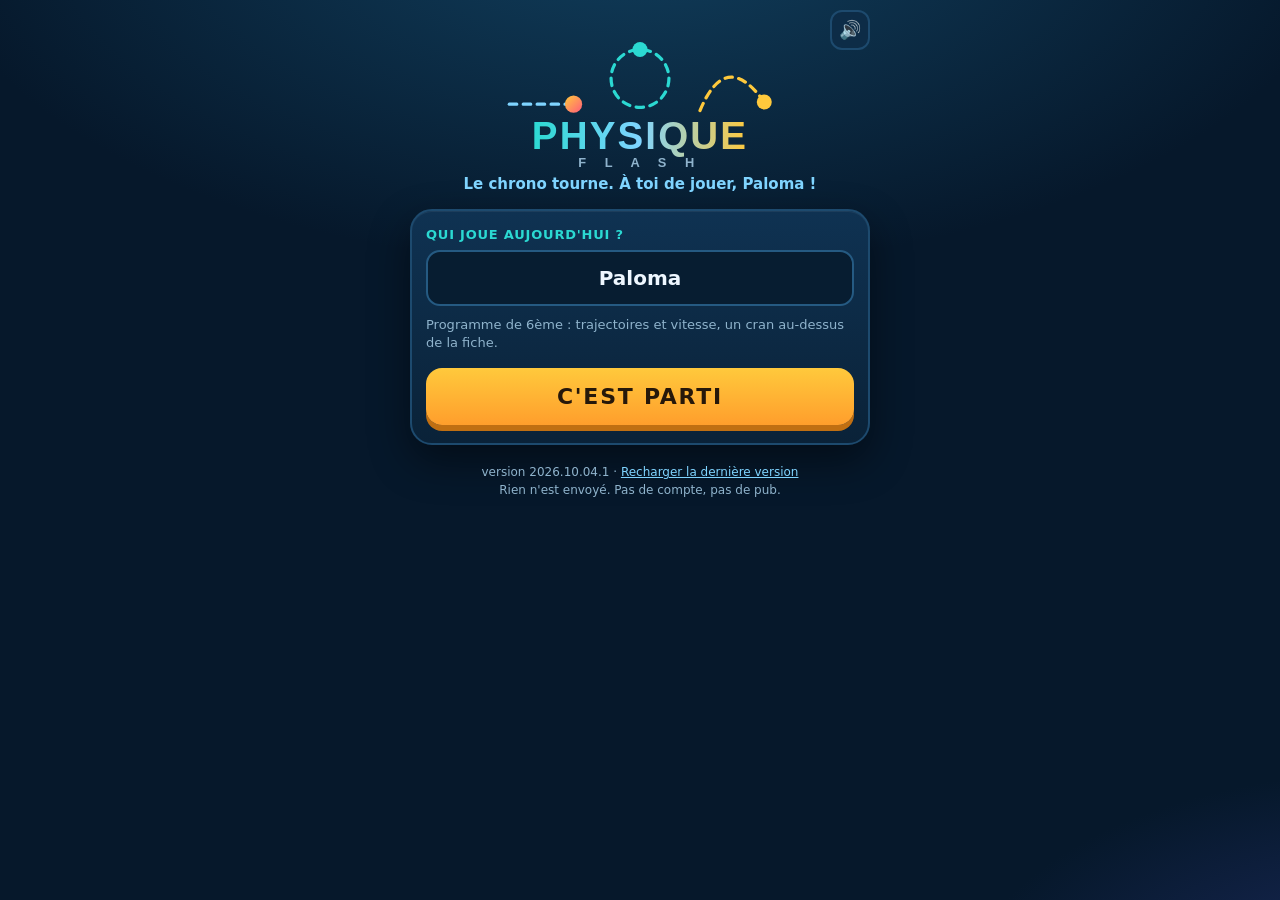
<file: index.html>
<!DOCTYPE html>
<html lang="fr">
<head>
<meta charset="UTF-8">
<meta name="viewport" content="width=device-width, initial-scale=1.0, maximum-scale=1.0, user-scalable=no">
<title>Physique Flash</title>
<meta name="description" content="Arcade de physique 6ème dans le navigateur. Trajectoires et vitesse. Rien n'est envoyé.">
<meta name="apple-mobile-web-app-capable" content="yes">
<meta name="mobile-web-app-capable" content="yes">
<meta name="apple-mobile-web-app-status-bar-style" content="black-translucent">
<meta name="apple-mobile-web-app-title" content="Physique Flash">
<meta name="theme-color" content="#06182B">
<meta name="color-scheme" content="dark">
<meta name="format-detection" content="telephone=no">
<meta name="referrer" content="no-referrer">
<meta http-equiv="Content-Security-Policy" content="default-src 'self'; script-src 'self'; style-src 'self'; font-src 'self'; worker-src 'self'; connect-src 'self'; img-src 'self'; media-src 'self'; manifest-src 'self'; base-uri 'none'; form-action 'none'; object-src 'none'">
<link rel="icon" href="assets/favicon.svg" type="image/svg+xml">
<link rel="apple-touch-icon" href="assets/favicon.svg">
<link rel="manifest" href="manifest.webmanifest">
<meta property="og:title" content="Physique Flash">
<meta property="og:description" content="Trajectoires et vitesse. 60 secondes.">
<meta property="og:type" content="website">
<link rel="stylesheet" href="css/app.css">
</head>
<body>
<a class="skip" href="#who">Aller au jeu</a>
<noscript><p class="noscript-msg">Cette page a besoin de JavaScript pour poser les questions.</p></noscript>
<canvas id="fx" aria-hidden="true"></canvas>

<div class="cabinet">
  <div class="update hide" id="updateBanner" role="status">
    <span>Une nouvelle version est sur le serveur.</span>
    <button type="button" class="ghost" id="reloadBtn">Recharger la dernière version</button>
  </div>

  <div class="marquee">
    <button type="button" class="mute" id="mute" aria-label="Couper le son">🔊</button>

    <svg class="logo" viewBox="0 0 280 150" role="img" aria-label="Physique Flash">
      <defs>
        <linearGradient id="gWord" x1="0" y1="0" x2="1" y2="0">
          <stop offset="0%" stop-color="#2BD9D2"/>
          <stop offset="50%" stop-color="#7FD4FF"/>
          <stop offset="100%" stop-color="#FFC93C"/>
        </linearGradient>
        <linearGradient id="gBall" x1="0" y1="0" x2="1" y2="1">
          <stop offset="0%" stop-color="#FFC93C"/>
          <stop offset="100%" stop-color="#FF5C7A"/>
        </linearGradient>
      </defs>

      <!-- les trois trajectoires du cours -->
      <g fill="none" stroke-width="3" stroke-linecap="round">
        <path d="M18 86 H78" stroke="#7FD4FF" stroke-dasharray="7 6"/>
        <circle cx="140" cy="62" r="27" stroke="#2BD9D2" stroke-dasharray="7 6"/>
        <path d="M196 92 q24 -58 60 -8" stroke="#FFC93C" stroke-dasharray="7 6"/>
      </g>
      <circle class="ball" cx="78" cy="86" r="8" fill="url(#gBall)"/>
      <circle cx="140" cy="35" r="7" fill="#2BD9D2"/>
      <circle cx="256" cy="84" r="7" fill="#FFC93C"/>

      <!-- Impact n'existe pas partout : le repli garde un mot épais. -->
      <text x="140" y="128" text-anchor="middle" font-family="Impact, Haettenschweiler, 'Arial Black', sans-serif"
            font-weight="800" font-size="36" fill="url(#gWord)" letter-spacing="2">PHYSIQUE</text>
      <text x="140" y="145" text-anchor="middle" font-family="Trebuchet MS, sans-serif" font-weight="700"
            font-size="12" fill="#8FB3CC" letter-spacing="7">F L A S H</text>
    </svg>

    <p id="tagline">Le chrono tourne. À toi de jouer, Paloma !</p>
  </div>

  <section class="panel" id="who">
    <p class="eyebrow">Qui joue aujourd'hui ?</p>
    <input class="field" id="pname" type="text" maxlength="14" autocomplete="off"
           spellcheck="false" placeholder="Ton prénom" value="Paloma">
    <p class="hint">Programme de 6ème : trajectoires et vitesse, un cran au-dessus de la fiche.</p>
    <button type="button" class="play-btn" id="toSetup">C'EST PARTI</button>
  </section>

  <section class="panel hide" id="setup">
    <p class="eyebrow">1 — Choisis ton entraînement</p>
    <div class="chips" id="modes">
      <button type="button" class="chip" data-mode="traj" aria-pressed="true">
        <span>Trajectoires</span><small>rectiligne, circulaire, quelconque</small>
      </button>
      <button type="button" class="chip" data-mode="vitesse" aria-pressed="false">
        <span>Vitesse</span><small>V = d / t, en m/s et en km/h</small>
      </button>
      <button type="button" class="chip" data-mode="conv" aria-pressed="false">
        <span>Conversions</span><small>km → m, h → s, min → s, km/h → m/s</small>
      </button>
      <button type="button" class="chip" data-mode="mix" aria-pressed="false">
        <span>Mélange</span><small>les trois, sans prévenir</small>
      </button>
    </div>

    <p class="eyebrow spaced">2 — Niveau</p>
    <div class="chips" id="diffs">
      <button type="button" class="chip" data-diff="facile" aria-pressed="false">
        <span>🙂 Tranquille</span><small>nombres faciles, 2 s de pénalité</small>
      </button>
      <button type="button" class="chip" data-diff="moyen" aria-pressed="true">
        <span>😃 6ème</span><small>le niveau de la fiche, 3 s de pénalité</small>
      </button>
      <button type="button" class="chip wide" data-diff="expert" aria-pressed="false">
        <span>🤩 Expert</span><small>décimaux, minutes à convertir, 4 s de pénalité, points doublés</small>
      </button>
    </div>

    <p class="eyebrow spaced">3 — Durée de la manche</p>
    <div class="row-3" id="durs">
      <button type="button" class="chip" data-dur="45" aria-pressed="false">45 s</button>
      <button type="button" class="chip" data-dur="60" aria-pressed="true">60 s</button>
      <button type="button" class="chip" data-dur="120" aria-pressed="false">2 min</button>
    </div>

    <button type="button" class="play-btn" id="start">JOUER</button>
    <button type="button" class="ghost" id="changePlayer">Changer de joueur</button>
  </section>

  <section class="panel hide" id="play">
    <div class="hud">
      <div class="hud-box"><div class="hud-label">Temps</div><div class="hud-val time" id="time">60</div></div>
      <div class="hud-box"><div class="hud-label">Score</div><div class="hud-val" id="score">0</div></div>
    </div>
    <div class="chrono"><progress id="bar" max="1000" value="1000"></progress></div>
    <div class="bumpers">
      <span class="lvl" id="lvl">Palier 1</span>
      <span class="bump" id="b0"></span><span class="bump" id="b1"></span><span class="bump" id="b2"></span>
      <span class="multi" id="multi">×2</span>
    </div>
    <div class="question" id="qcard" aria-live="polite">
      <div class="q-tag" id="qtag">Mouvement</div>
      <div class="q-text" id="qtext">La bille roule le long de la règle : quel mouvement ?</div>
    </div>
    <div class="answer empty" id="ans">Tape ta réponse</div>
    <div class="choices hide" id="choices" role="group" aria-label="Touche la bonne réponse"></div>
    <div class="pad" id="pad">
      <button type="button" class="key" data-k="1">1</button><button type="button" class="key" data-k="2">2</button><button type="button" class="key" data-k="3">3</button>
      <button type="button" class="key fn" data-k="del" aria-label="Effacer">⌫</button>
      <button type="button" class="key" data-k="4">4</button><button type="button" class="key" data-k="5">5</button><button type="button" class="key" data-k="6">6</button>
      <button type="button" class="key fn" data-k="," aria-label="Virgule">,</button>
      <button type="button" class="key" data-k="7">7</button><button type="button" class="key" data-k="8">8</button><button type="button" class="key" data-k="9">9</button>
      <button type="button" class="key go" data-k="ok">OK</button>
      <button type="button" class="key zero" data-k="0">0</button>
    </div>
    <button type="button" class="linkish quit" id="quit">Arrêter la manche</button>
  </section>

  <section class="panel hide" id="over">
    <div class="celeb hide" id="celeb">
      <span class="icon" id="celebIcon">🎆</span>
      <b id="celebTitle"></b>
      <em id="celebSub"></em>
    </div>
    <div class="score-big" id="finalScore">0</div>
    <div class="score-cap" id="finalCap">points</div>
    <div class="stats">
      <div class="stat"><b id="sGood">0</b><span>justes</span></div>
      <div class="stat"><b id="sAcc">0%</b><span>réussite</span></div>
      <div class="stat"><b id="sSpeed">0,0s</b><span>par question</span></div>
    </div>
    <div class="challenge">
      <p class="eyebrow flush">Cette manche</p>
      <div class="tags" id="chalTags"></div>
      <ul class="fams" id="famList"></ul>
    </div>
    <p class="praise" id="praise"></p>
    <div class="recap hide" id="recap">
      <p class="eyebrow flush">À revoir tranquillement</p>
      <ul id="recapList"></ul>
    </div>
    <button type="button" class="play-btn" id="again">REJOUER</button>
    <button type="button" class="ghost hide" id="retry">Rejouer les erreurs</button>
    <button type="button" class="ghost" id="back">Changer d'entraînement</button>
  </section>
</div>

<footer class="foot">
  <p class="ver">version <span id="verNum"></span>
  · <button type="button" class="linkish" id="reloadLatest">Recharger la dernière version</button></p>
  <p>Rien n'est envoyé. Pas de compte, pas de pub.</p>
</footer>
<script type="module" src="js/app.js"></script>
</body>
</html>
</file>
<file: css/app.css>
/* Physique Flash — borne d'arcade, bleu Marseille. Aucune ressource externe. */

:root {
  --ink: #06182b;
  --cyan: #2bd9d2;
  --azur: #7fd4ff;
  --sun: #ffc93c;
  --rose: #ff5c7a;
  --cream: #eef7ff;
  --dim: #8fb3cc;
  --ok: #3ee7b8;
  --font: "Trebuchet MS", "Segoe UI", system-ui, -apple-system, sans-serif;
  --mono: ui-monospace, "SF Mono", Menlo, Consolas, monospace;
}

* { box-sizing: border-box; }

html, body {
  margin: 0;
  padding: 0;
  background: var(--ink);
  color: var(--cream);
  font-family: var(--font);
  -webkit-text-size-adjust: 100%;
  -webkit-tap-highlight-color: transparent;
}

body {
  min-height: 100vh;
  background:
    radial-gradient(1200px 600px at 50% -10%, #11405f 0%, transparent 60%),
    radial-gradient(800px 400px at 110% 110%, #1b2a5c 0%, transparent 55%),
    var(--ink);
  display: flex;
  flex-direction: column;
  align-items: center;
  padding: 10px 12px 26px;
}

.skip {
  position: absolute;
  left: -9999px;
}
.skip:focus {
  left: 12px;
  top: 12px;
  z-index: 10;
  background: var(--sun);
  color: #19120a;
  padding: 8px 14px;
  border-radius: 10px;
  font-weight: 700;
}

.noscript-msg {
  background: var(--rose);
  color: #2b0a16;
  padding: 12px 16px;
  border-radius: 12px;
  font-weight: 700;
}

#fx {
  position: fixed;
  inset: 0;
  width: 100%;
  height: 100%;
  pointer-events: none;
  z-index: 5;
}

.hide { display: none !important; }

.cabinet {
  position: relative;
  z-index: 2;
  width: 100%;
  max-width: 460px;
}

/* ---------- fronton ---------- */

.marquee {
  position: relative;
  text-align: center;
  padding: 2px 0 6px;
}
.logo {
  width: min(300px, 82%);
  height: auto;
  display: block;
  margin: 0 auto;
}
.logo .ball {
  animation: roll 2.6s ease-in-out infinite;
}
@keyframes roll {
  0%, 100% { transform: translateX(-56px); }
  50% { transform: translateX(0); }
}
@media (prefers-reduced-motion: reduce) {
  .logo .ball { animation: none; }
}
#tagline {
  margin: 2px 0 10px;
  color: var(--azur);
  font-size: 15px;
  font-weight: 600;
}
.mute {
  position: absolute;
  top: 0;
  right: 0;
  background: #0d2c47;
  border: 2px solid #1d4a6e;
  color: var(--cream);
  width: 40px;
  height: 40px;
  border-radius: 12px;
  font-size: 18px;
  cursor: pointer;
}

.update {
  background: var(--sun);
  color: #1b1405;
  border-radius: 14px;
  padding: 10px 12px;
  margin-bottom: 10px;
  font-weight: 700;
  font-size: 14px;
  display: flex;
  flex-direction: column;
  gap: 8px;
  align-items: stretch;
}

/* ---------- panneaux ---------- */

.panel {
  background: linear-gradient(180deg, #0f3252 0%, #0a2238 100%);
  border: 2px solid #1d4a6e;
  border-radius: 22px;
  padding: 16px 14px 18px;
  box-shadow: 0 16px 40px rgba(0, 0, 0, .45), inset 0 1px 0 rgba(255, 255, 255, .06);
}

.eyebrow {
  margin: 0 0 8px;
  color: var(--cyan);
  font-size: 13px;
  font-weight: 700;
  letter-spacing: .06em;
  text-transform: uppercase;
}
.eyebrow.spaced { margin-top: 18px; }
.eyebrow.flush { margin-bottom: 6px; }

.hint {
  margin: 10px 0 0;
  color: var(--dim);
  font-size: 13px;
  line-height: 1.4;
}

.field {
  width: 100%;
  background: #071d31;
  border: 2px solid #255a82;
  color: var(--cream);
  border-radius: 14px;
  padding: 14px 16px;
  font-family: var(--font);
  font-size: 20px;
  font-weight: 700;
  text-align: center;
}
.field:focus {
  outline: none;
  border-color: var(--cyan);
}

.chips {
  display: grid;
  grid-template-columns: 1fr 1fr;
  gap: 8px;
}
.row-3 {
  display: grid;
  grid-template-columns: 1fr 1fr 1fr;
  gap: 8px;
}
.chip {
  display: flex;
  flex-direction: column;
  gap: 2px;
  align-items: flex-start;
  background: #0a2740;
  border: 2px solid #1d4a6e;
  color: var(--cream);
  border-radius: 14px;
  padding: 10px 11px;
  font-family: var(--font);
  font-size: 15px;
  font-weight: 700;
  text-align: left;
  cursor: pointer;
}
.row-3 .chip {
  align-items: center;
  justify-content: center;
  font-size: 16px;
}
.chip.wide { grid-column: 1 / -1; }
.chip small {
  color: var(--dim);
  font-size: 11.5px;
  font-weight: 600;
  line-height: 1.25;
}
.chip[aria-pressed="true"] {
  background: linear-gradient(180deg, #1d6f92 0%, #11506f 100%);
  border-color: var(--cyan);
  box-shadow: 0 0 0 3px rgba(43, 217, 210, .18);
}
.chip[aria-pressed="true"] small { color: #d6f4ff; }

.play-btn {
  width: 100%;
  margin-top: 16px;
  background: linear-gradient(180deg, var(--sun) 0%, #ff9e2c 100%);
  color: #26180a;
  border: none;
  border-radius: 16px;
  padding: 16px;
  font-family: var(--font);
  font-size: 22px;
  font-weight: 700;
  letter-spacing: .08em;
  cursor: pointer;
  box-shadow: 0 6px 0 #c06f12;
}
.play-btn:active { transform: translateY(3px); box-shadow: 0 3px 0 #c06f12; }

.ghost {
  width: 100%;
  margin-top: 10px;
  background: transparent;
  border: 2px solid #255a82;
  color: var(--azur);
  border-radius: 14px;
  padding: 11px;
  font-family: var(--font);
  font-size: 15px;
  font-weight: 700;
  cursor: pointer;
}

.linkish {
  background: none;
  border: none;
  color: var(--azur);
  font-family: var(--font);
  font-size: inherit;
  text-decoration: underline;
  cursor: pointer;
  padding: 0;
}
.quit {
  display: block;
  margin: 12px auto 0;
  color: var(--dim);
  font-size: 13px;
}

/* ---------- manche ---------- */

.hud {
  display: grid;
  grid-template-columns: 1fr 1fr;
  gap: 8px;
}
.hud-box {
  background: #071d31;
  border: 2px solid #1d4a6e;
  border-radius: 14px;
  padding: 6px 10px 8px;
  text-align: center;
}
.hud-label {
  color: var(--dim);
  font-size: 11px;
  font-weight: 700;
  letter-spacing: .1em;
  text-transform: uppercase;
}
.hud-val {
  font-family: var(--mono);
  font-size: 30px;
  font-weight: 700;
  line-height: 1.1;
}
.hud-val.time { color: var(--cyan); }
.hud-val.time.low { color: var(--rose); animation: pulse .6s ease-in-out infinite; }
@keyframes pulse { 50% { opacity: .45; } }

.chrono { margin: 8px 0 6px; }
progress {
  width: 100%;
  height: 10px;
  appearance: none;
  border: none;
  border-radius: 99px;
  background: #071d31;
  overflow: hidden;
}
progress::-webkit-progress-bar { background: #071d31; }
progress::-webkit-progress-value { background: linear-gradient(90deg, var(--cyan), var(--azur)); }
progress::-moz-progress-bar { background: var(--cyan); }
progress.low::-webkit-progress-value { background: var(--rose); }
progress.low::-moz-progress-bar { background: var(--rose); }

.bumpers {
  display: flex;
  align-items: center;
  gap: 7px;
  margin-bottom: 8px;
  font-size: 12px;
  font-weight: 700;
}
.lvl {
  color: var(--sun);
  letter-spacing: .04em;
  transition: transform .2s;
}
.lvl.up { transform: scale(1.22); }
.bump {
  width: 10px;
  height: 10px;
  border-radius: 99px;
  background: #15405f;
  border: 1px solid #27638c;
}
.bump.on { background: var(--cyan); box-shadow: 0 0 8px var(--cyan); }
.multi {
  margin-left: auto;
  color: #2b4a63;
  font-family: var(--mono);
  font-size: 15px;
}
.multi.on { color: var(--rose); text-shadow: 0 0 10px rgba(255, 92, 122, .6); }

.question {
  background: #071d31;
  border: 2px solid #255a82;
  border-radius: 18px;
  padding: 14px 14px 16px;
  min-height: 118px;
  display: flex;
  flex-direction: column;
  justify-content: center;
  gap: 8px;
  text-align: center;
}
.question.in { animation: pop .18s ease-out; }
.question.good { border-color: var(--ok); box-shadow: 0 0 0 3px rgba(62, 231, 184, .2); }
.question.bad { border-color: var(--rose); animation: shake .3s; }
@keyframes pop { from { transform: scale(.94); opacity: .4; } }
@keyframes shake {
  25% { transform: translateX(-6px); }
  75% { transform: translateX(6px); }
}
/* Pas de majuscules forcées : l'étiquette porte des formules, et `d` et `t`
   de V = d / t ne sont pas des D et des T. */
.q-tag {
  color: var(--cyan);
  font-size: 12px;
  font-weight: 700;
  letter-spacing: .08em;
}
.q-text {
  font-size: 26px;
  font-weight: 700;
  line-height: 1.25;
}
.q-text.long { font-size: 21px; }
.q-text.xlong { font-size: 18px; }

.answer {
  margin: 10px 0;
  background: #0a2740;
  border: 2px dashed #27638c;
  border-radius: 14px;
  padding: 12px;
  text-align: center;
  font-family: var(--mono);
  font-size: 30px;
  font-weight: 700;
  min-height: 62px;
}
.answer.empty {
  font-family: var(--font);
  font-size: 15px;
  color: var(--dim);
  font-weight: 600;
  padding-top: 18px;
}
.answer.bad { border-color: var(--rose); color: var(--rose); }

.choices {
  display: grid;
  grid-template-columns: 1fr 1fr;
  gap: 8px;
  margin: 10px 0 2px;
}
.choices.stack { grid-template-columns: 1fr; }
.choice {
  background: linear-gradient(180deg, #11506f 0%, #0b3650 100%);
  border: 2px solid #2b7fa8;
  color: var(--cream);
  border-radius: 14px;
  padding: 15px 12px;
  font-family: var(--font);
  font-size: 17px;
  font-weight: 700;
  line-height: 1.2;
  cursor: pointer;
  min-height: 58px;
}
.choice:active { transform: translateY(2px); }
.choice.picked {
  background: linear-gradient(180deg, #1f9c76 0%, #14715a 100%);
  border-color: var(--ok);
}
.choice.missed {
  background: linear-gradient(180deg, #a3334f 0%, #7a2238 100%);
  border-color: var(--rose);
}

.pad {
  display: grid;
  grid-template-columns: repeat(4, 1fr);
  gap: 8px;
  margin-top: 4px;
}
.key {
  background: linear-gradient(180deg, #12476a 0%, #0b3250 100%);
  border: 2px solid #2b7fa8;
  color: var(--cream);
  border-radius: 14px;
  padding: 15px 0;
  font-family: var(--mono);
  font-size: 24px;
  font-weight: 700;
  cursor: pointer;
}
.key:active { transform: translateY(2px); filter: brightness(1.2); }
.key.fn { font-size: 20px; color: var(--azur); }
.key.go {
  grid-row: span 2;
  background: linear-gradient(180deg, var(--ok) 0%, #19a383 100%);
  border-color: #6ff5cf;
  color: #04251c;
  font-family: var(--font);
  letter-spacing: .06em;
}
.key.zero { grid-column: span 3; }

/* ---------- fin de manche ---------- */

.celeb {
  text-align: center;
  border-radius: 16px;
  padding: 10px;
  margin-bottom: 10px;
  border: 2px solid var(--sun);
  background: rgba(255, 201, 60, .1);
}
.celeb .icon { font-size: 30px; display: block; }
.celeb b { display: block; font-size: 18px; color: var(--sun); }
.celeb em { color: var(--dim); font-size: 13px; font-style: normal; }
.celeb.arg { border-color: var(--azur); background: rgba(127, 212, 255, .1); }
.celeb.arg b { color: var(--azur); }
.celeb.bro { border-color: var(--cyan); background: rgba(43, 217, 210, .1); }
.celeb.bro b { color: var(--cyan); }

.score-big {
  text-align: center;
  font-family: var(--mono);
  font-size: 62px;
  font-weight: 700;
  line-height: 1;
  color: var(--sun);
}
.score-cap {
  text-align: center;
  color: var(--dim);
  font-size: 13px;
  font-weight: 700;
  margin-bottom: 12px;
}

.stats {
  display: grid;
  grid-template-columns: repeat(3, 1fr);
  gap: 8px;
}
.stat {
  background: #071d31;
  border: 2px solid #1d4a6e;
  border-radius: 14px;
  padding: 8px 4px;
  text-align: center;
}
.stat b { display: block; font-family: var(--mono); font-size: 21px; color: var(--cyan); }
.stat span { color: var(--dim); font-size: 11px; font-weight: 700; }

.challenge { margin-top: 14px; }
.tags { display: flex; flex-wrap: wrap; gap: 6px; }
.tags span {
  background: #0a2740;
  border: 1px solid #27638c;
  color: var(--dim);
  border-radius: 99px;
  padding: 4px 10px;
  font-size: 12px;
  font-weight: 700;
}
.tags span.hi { background: #11506f; border-color: var(--cyan); color: var(--cream); }

.fams {
  list-style: none;
  margin: 10px 0 0;
  padding: 0;
}
.fams li {
  display: flex;
  justify-content: space-between;
  gap: 10px;
  padding: 6px 0;
  border-bottom: 1px solid #143b57;
  font-size: 14px;
  font-weight: 600;
}
.fams b { font-family: var(--mono); }
.fams b.ok { color: var(--ok); }
.fams b.mid { color: var(--sun); }
.fams b.ko { color: var(--rose); }
.dim-sm { color: var(--dim); font-weight: 600; }

.praise {
  margin: 14px 0 0;
  color: var(--azur);
  font-size: 15px;
  font-weight: 600;
  line-height: 1.45;
  text-align: center;
}

.recap { margin-top: 14px; }
.recap ul {
  list-style: none;
  margin: 0;
  padding: 0;
}
.recap li {
  padding: 7px 0;
  border-bottom: 1px solid #143b57;
  font-size: 14px;
  display: flex;
  justify-content: space-between;
  gap: 8px;
}
.recap b { color: var(--ok); }
.recap s { color: var(--rose); }
.recap em { color: var(--dim); font-style: normal; font-size: 12px; white-space: nowrap; }
.recap .stem { color: var(--cream); }

.foot {
  position: relative;
  z-index: 2;
  width: 100%;
  max-width: 460px;
  text-align: center;
  color: var(--dim);
  font-size: 12px;
  margin-top: 16px;
}
.foot p { margin: 4px 0; }

button:focus-visible, .field:focus-visible, a:focus-visible {
  outline: 3px solid var(--sun);
  outline-offset: 2px;
}

@media (min-width: 420px) {
  .q-text { font-size: 28px; }
}
</file>
